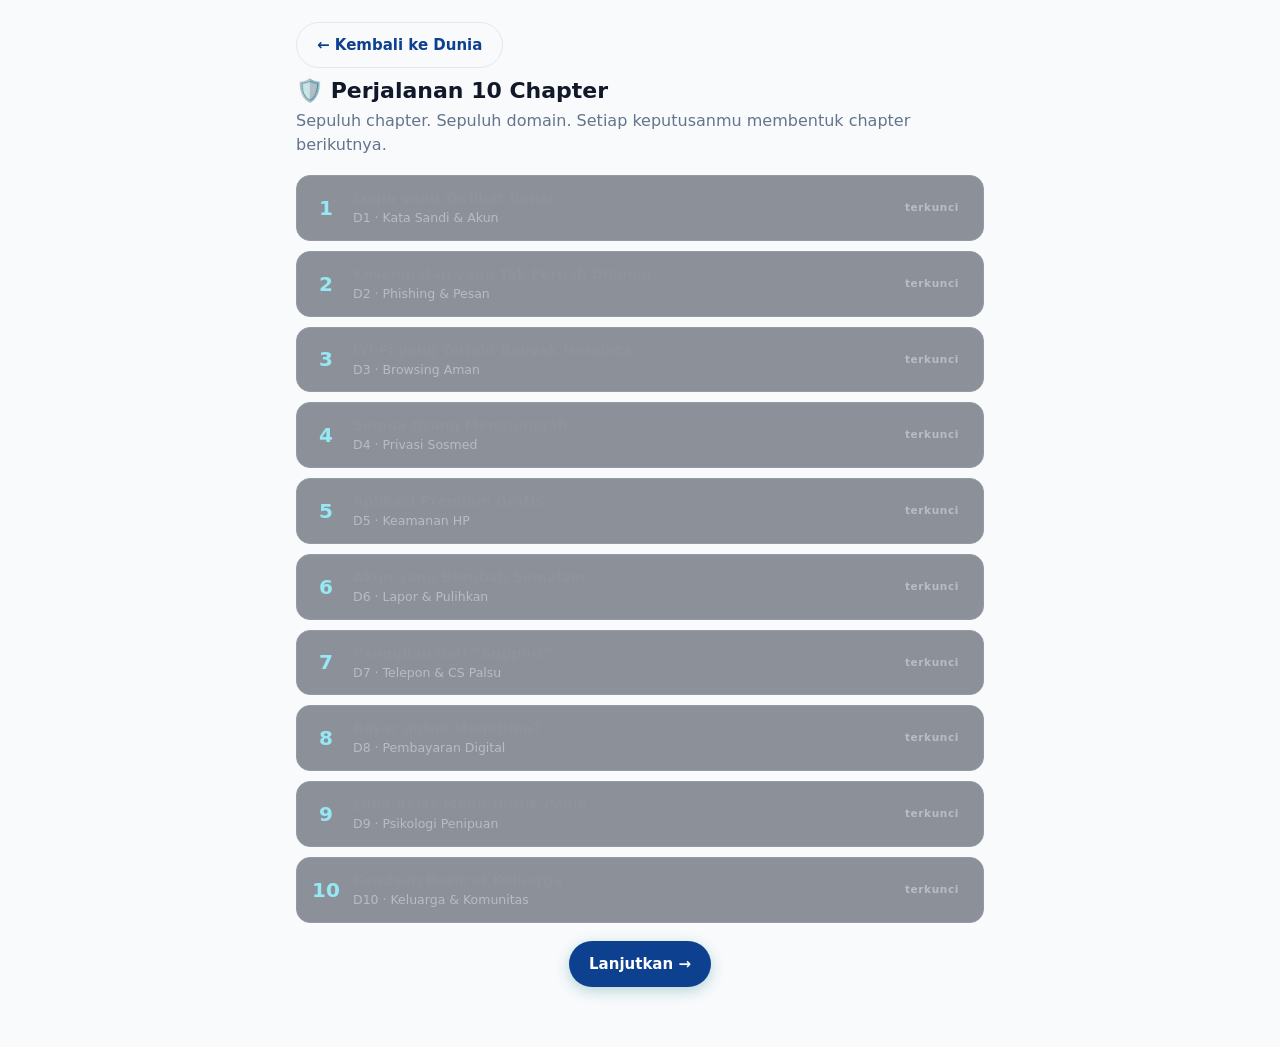
<file: frontend/md.html>
<!DOCTYPE html>
<html lang="id">
<head>
<meta charset="UTF-8">
<meta name="viewport" content="width=device-width, initial-scale=1.0">
<title>HumanPatch — 10 Chapter Campaign</title>
<link rel="stylesheet" href="md.css">
<link rel="stylesheet" href="styles.css">
</head>
<body>
<div id="root"></div>
<script src="i18n.js"></script>
<script src="chapters.js"></script>
<script src="md-engine.js"></script>
<script src="md-app.js"></script>
</body>
</html>
</file>
<file: frontend/md.css>
/* ============================================================
   MD 10-CHAPTER CAMPAIGN — styles
   ============================================================ */
.md-wrap { max-width: 720px; margin: 0 auto; padding: 22px 16px 60px; }
.md-title { font-size: 22px; margin: 6px 0 2px; }
.md-sub { font-size: 13px; color: #94A3B8; font-weight: 500; }
.md-chapter-grid { display: grid; gap: 10px; margin: 18px 0; }
.md-ch { display: flex; align-items: center; gap: 12px; padding: 12px 14px; border: 1px solid #1E293B; border-radius: 14px; background: #0B1220; cursor: pointer; }
.md-ch.cur { border-color: #22D3EE; background: rgba(34,211,238,.07); }
.md-ch.locked { opacity: .45; cursor: default; }
.md-ch-n { font-size: 20px; font-weight: 800; color: #22D3EE; min-width: 30px; text-align: center; }
.md-ch-b { flex: 1; }
.md-ch-b strong { display: block; font-size: 14px; }
.md-actions { display: flex; gap: 10px; justify-content: center; margin-top: 14px; }

/* --- lang bar --- */
.md-langbar { display: flex; gap: 6px; flex-wrap: wrap; justify-content: center; margin-bottom: 12px; }
.md-lang { background: #0F1B2F; border: 1px solid #1E293B; color: #94A3B8; border-radius: 999px; padding: 4px 10px; font-size: 11px; cursor: pointer; }
.md-lang.on { border-color: #22D3EE; color: #67E8F9; background: rgba(34,211,238,.1); }

/* --- phone frames --- */
.md-phone { max-width: 430px; margin: 0 auto; min-height: 92vh; background: #070D19; border: 1px solid #1E293B; border-radius: 26px; padding: 14px 16px 26px; position: relative; }
.md-statusbar { display: flex; justify-content: space-between; font-size: 11px; color: #64748B; margin-bottom: 10px; }
.md-appbar { display: flex; justify-content: space-between; align-items: center; margin-bottom: 14px; }
.md-appbar strong { font-size: 15px; }
.md-verify { background: rgba(34,211,238,.12); border: 1px solid rgba(34,211,238,.4); color: #67E8F9; border-radius: 999px; padding: 6px 12px; font-size: 12px; cursor: pointer; }

/* --- notif --- */
.md-notif { display: flex; gap: 12px; background: #101B30; border: 1px solid #1E293B; border-radius: 16px; padding: 16px; margin-top: 18vh; }
.md-notif.urgent { border-color: rgba(248,113,113,.5); box-shadow: 0 0 24px rgba(248,113,113,.15); }
.md-notif-icon { font-size: 26px; }
.md-notif p { margin: 4px 0; font-size: 13px; color: #CBD5E1; }
.md-notif time { font-size: 10px; color: #64748B; }
.md-urgent-line { color: #F87171 !important; font-size: 11px !important; }
.md-notif-actions { margin-top: 14px; }

/* --- chapter loading --- */
.md-loading { text-align: center; padding: 22vh 10px 0; }
.md-loading h4 { margin: 14px 0 6px; }
.md-loading-ring { width: 44px; height: 44px; margin: 0 auto; border-radius: 50%; border: 3px solid #1E293B; border-top-color: #22D3EE; animation: mdspin 1s linear infinite; }
@keyframes mdspin { to { transform: rotate(360deg); } }

/* --- channels --- */
.md-browser .md-urlbar { background: #0F172A; border: 1px solid #1E293B; border-radius: 999px; padding: 8px 14px; font-size: 11px; color: #FCA5A5; margin-bottom: 12px; overflow: hidden; text-overflow: ellipsis; }
.md-loginbox { background: #101B30; border: 1px solid #1E293B; border-radius: 16px; padding: 18px; text-align: center; }
.md-loginbox h5 { margin: 0 0 12px; font-size: 14px; }
.md-field { background: #0B1220; border: 1px solid #1E293B; border-radius: 10px; padding: 10px 12px; font-size: 12px; color: #64748B; text-align: left; margin-bottom: 8px; }
.md-fakebtn { width: 100%; padding: 10px; border: none; border-radius: 10px; background: #2563EB; color: #fff; font-weight: 700; font-size: 13px; cursor: not-allowed; opacity: .9; }
.md-sms { display: flex; gap: 10px; background: rgba(251,191,36,.08); border: 1px dashed rgba(251,191,36,.4); border-radius: 12px; padding: 10px 12px; margin: 12px 0; font-size: 12px; color: #FCD34D; align-items: flex-start; }
.md-sms p { margin: 0; }

.md-chat { display: flex; flex-direction: column; gap: 10px; padding: 6px 0; }
.md-bubble.them { background: #16233B; border-radius: 4px 16px 16px 16px; padding: 12px 14px; max-width: 88%; font-size: 13px; color: #E2E8F0; line-height: 1.5; }
.md-bubble.them time { display: block; font-size: 9px; color: #64748B; margin-top: 6px; text-align: right; }
.md-bubble.them strong { display: block; margin-bottom: 4px; font-size: 11px; color: #94A3B8; }

.md-wifi-net { display: flex; gap: 10px; align-items: center; background: #101B30; border: 1px solid #1E293B; border-radius: 12px; padding: 10px 12px; margin-bottom: 8px; }
.md-wifi-net strong { font-size: 13px; display: block; }

.md-call { text-align: center; padding: 26px 0 10px; }
.md-call-avatar { font-size: 46px; margin-bottom: 8px; animation: md-ring 1.6s infinite; }
@keyframes md-ring { 0%,100% { transform: rotate(0); } 12% { transform: rotate(-12deg); } 24% { transform: rotate(12deg); } 36% { transform: rotate(-8deg); } 48% { transform: rotate(8deg); } }
.md-call h4 { margin: 4px 0; }
.md-call-script { background: #101B30; border: 1px solid #1E293B; border-radius: 12px; padding: 12px; font-size: 12px; color: #CBD5E1; margin: 12px 0; text-align: left; line-height: 1.5; }

/* --- choices --- */
.md-choices { margin-top: 16px; }
.md-choices-h { font-size: 11px; text-transform: uppercase; letter-spacing: .08em; color: #64748B; margin: 14px 0 8px; }
.md-choice { display: block; width: 100%; text-align: left; background: #0F1B2F; color: #E2E8F0; border: 1px solid #24344E; border-radius: 12px; padding: 11px 14px; font-size: 13px; margin-bottom: 8px; cursor: pointer; }
.md-choice:hover { border-color: #38BDF8; }
.md-choice.risky { border-color: rgba(248,113,113,.35); }
.md-choice.risky:hover { border-color: #F87171; }
.md-choice.recovering { border-color: rgba(251,191,36,.45); }

/* --- sheet --- */
.md-sheet-row { display: flex; gap: 10px; margin: 10px 0; align-items: flex-start; }
.md-sheet-row span { font-size: 16px; }

/* --- outcome --- */
.md-outcome { max-width: 560px; margin: 0 auto; min-height: 92vh; padding: 14px 16px 40px; }
.md-outcome-head { text-align: center; margin: 18px 0 8px; }
.md-outcome-icon { font-size: 42px; }
.md-outcome h2 { margin: 6px 0 2px; letter-spacing: .06em; }
.md-outcome.good h2 { color: #1C82FF; }
.md-outcome.bad h2 { color: #F87171; }
.md-outcome.mid h2 { color: #FBBF24; }
.md-debrief { display: grid; gap: 10px; margin: 14px 0; }
.md-card { background: #0B1220; border: 1px solid #1E293B; border-radius: 14px; padding: 12px 14px; font-size: 13px; }
.md-card h5 { margin: 0 0 8px; font-size: 12px; color: #94A3B8; }
.md-card ul { margin: 0; padding-left: 18px; line-height: 1.6; }
.md-card p { margin: 0; line-height: 1.55; }

/* --- recovery --- */
.md-recovery { margin: 12px 0; }
.md-rec-note { font-size: 13px; color: #FCA5A5; }
.md-rec-step { display: block; width: 100%; text-align: left; background: #0F1B2F; border: 1px solid rgba(251,191,36,.4); color: #FCD34D; border-radius: 12px; padding: 11px 14px; font-size: 13px; margin-bottom: 8px; cursor: pointer; }
.md-rec-step.done { border-color: rgba(74,222,128,.4); color: #1C82FF; cursor: default; opacity: .8; }
.md-outcome-actions { margin-top: 14px; }

/* --- finale --- */
.md-finale { max-width: 640px; margin: 0 auto; padding: 26px 16px 60px; }
.md-score { display: flex; gap: 18px; align-items: center; background: #0B1220; border: 1px solid #1E293B; border-radius: 16px; padding: 16px; margin: 16px 0; }
.md-grade { font-size: 52px; font-weight: 900; color: #22D3EE; }
.md-storystate { background: #0B1220; border: 1px solid #1E293B; border-radius: 16px; padding: 16px; margin: 12px 0; font-size: 13px; }
.md-storystate h4 { margin: 0 0 10px; font-size: 14px; }
.md-storystate ul { margin: 0; padding-left: 18px; line-height: 1.7; }
</file>
<file: frontend/styles.css>
/* ============================================================
   HumanPatch — design system (mobile-first, per master prompt §5)
   ============================================================ */
:root {
  --navy: #111827;
  --slate: #1F2937;
  --teal: #0D408E;
  --teal-strong: #005AE2;
  --mint: #A6D9FF;
  --offwhite: #F8FAFC;
  --amber: #F59E0B;
  --red: #DC2626;
  --muted: #64748B;
  --line: #E2E8F0;
  --surface: #FFFFFF;
  --ink: #111827;
  --radius: 14px;
  --radius-sm: 10px;
  --shadow: 0 1px 3px rgba(17,24,39,.08), 0 4px 14px rgba(17,24,39,.06);
  --font: system-ui, -apple-system, "Segoe UI", Roboto, "Helvetica Neue", Arial, sans-serif;
}

* { box-sizing: border-box; margin: 0; padding: 0; }
html { -webkit-text-size-adjust: 100%; }
body {
  font-family: var(--font);
  background: var(--offwhite);
  color: var(--ink);
  line-height: 1.5;
  min-height: 100vh;
  min-height: 100dvh;
}
button { font-family: inherit; font-size: inherit; cursor: pointer; border: none; background: none; color: inherit; }
input, select, textarea { font-family: inherit; font-size: 16px; }
img { max-width: 100%; }
@media (prefers-reduced-motion: reduce) {
  *, *::before, *::after { animation-duration: .01ms !important; transition-duration: .01ms !important; }
}

/* ---------- layout ---------- */
.wrap { max-width: 480px; margin: 0 auto; padding: 0 16px; }
.wrap-wide { max-width: 1080px; margin: 0 auto; padding: 0 20px; }

/* ---------- product shell (landing/dashboard) ---------- */
.topbar {
  position: sticky; top: 0; z-index: 40;
  background: rgba(248,250,252,.92); backdrop-filter: blur(8px);
  border-bottom: 1px solid var(--line);
}
.topbar-inner { display: flex; align-items: center; justify-content: space-between; height: 56px; }
.brand { display: flex; align-items: center; gap: 8px; font-weight: 800; letter-spacing: -.02em; }
/* legacy brand-mark size (v64) — superseded */

.brand span small { display: block; font-size: 10px; font-weight: 600; color: var(--muted); letter-spacing: .12em; }

.btn {
  display: inline-flex; align-items: center; justify-content: center; gap: 8px;
  min-height: 46px; padding: 0 20px;
  border-radius: 999px; font-weight: 700; font-size: 15px;
  transition: transform .15s ease, box-shadow .15s ease, background .15s ease;
  touch-action: manipulation;
}
.btn:active { transform: scale(.97); }
.btn-primary { background: var(--teal); color: #fff; box-shadow: 0 4px 14px rgba(15,118,110,.28); }
.btn-primary:hover { background: var(--teal-strong); }
.btn-ghost { background: transparent; color: var(--teal); border: 1.5px solid var(--line); }
.btn-ghost:hover { border-color: var(--teal); }
.btn-dark { background: var(--navy); color: #fff; }
.btn-danger { background: var(--red); color: #fff; }
.btn-block { width: 100%; }

/* ---------- landing ---------- */
.hero { padding: 44px 0 28px; }
.hero h1 { font-size: clamp(28px, 7vw, 40px); line-height: 1.15; letter-spacing: -.03em; margin-bottom: 14px; }
.hero h1 em { font-style: normal; color: var(--teal); }
.hero p.lead { color: #334155; font-size: 16px; margin-bottom: 22px; max-width: 34ch; }
.hero .ctas { display: flex; gap: 10px; flex-wrap: wrap; margin-bottom: 18px; }
.hero .note { color: var(--muted); font-size: 12.5px; }
.section { padding: 26px 0; border-top: 1px solid var(--line); }
.section h2 { font-size: 21px; letter-spacing: -.02em; margin-bottom: 6px; }
.section .sub { color: var(--muted); font-size: 14px; margin-bottom: 18px; }
.cards { display: grid; gap: 12px; }
@media (min-width: 700px) { .cards { grid-template-columns: 1fr 1fr; } }
.card {
  background: var(--surface); border: 1px solid var(--line); border-radius: var(--radius);
  padding: 16px; box-shadow: var(--shadow);
}
.card h3 { font-size: 15.5px; margin-bottom: 4px; }
.card p { font-size: 13.5px; color: #475569; }
.icon-tile { width: 38px; height: 38px; border-radius: 11px; display: grid; place-items: center; margin-bottom: 10px; }

.domain-grid { display: grid; grid-template-columns: repeat(2, 1fr); gap: 10px; }
.domain-item { background: var(--surface); border: 1px solid var(--line); border-radius: var(--radius-sm); padding: 12px; display: flex; gap: 10px; align-items: flex-start; }
.domain-item .di { width: 30px; height: 30px; border-radius: 9px; display: grid; place-items: center; flex-shrink: 0; }
.domain-item strong { font-size: 12.5px; display: block; }
.domain-item span { font-size: 11.5px; color: var(--muted); }

.persona-demo { display: grid; gap: 10px; }
@media (min-width: 700px) { .persona-demo { grid-template-columns: 1fr 1fr; } }
.persona-card { border: 1.5px solid var(--line); border-radius: var(--radius); padding: 14px; background: var(--surface); }
.persona-card .tag { font-size: 10px; font-weight: 800; letter-spacing: .1em; color: var(--teal); text-transform: uppercase; }
.persona-card h4 { font-size: 14.5px; margin: 2px 0 8px; }
.persona-card ul { list-style: none; font-size: 12.5px; color: #475569; }
.persona-card li { padding-left: 18px; position: view; }
.persona-card li::before { content: "→"; position: absolute; left: 0; color: var(--teal); }

.trust-box { background: var(--mint); border: 1px solid #A6D9FF; border-radius: var(--radius); padding: 16px; }
.trust-box strong { color: #0D408E; }
.trust-box p { font-size: 13px; color: #08254F; margin-top: 6px; }

footer.site { padding: 30px 0 40px; border-top: 1px solid var(--line); margin-top: 30px; }
footer.site .links { display: flex; gap: 16px; flex-wrap: wrap; font-size: 13px; color: var(--muted); margin-bottom: 10px; }
footer.site .fine { font-size: 11.5px; color: var(--muted); }

/* ---------- auth ---------- */
.auth-wrap { min-height: 100dvh; display: flex; flex-direction: column; }
.auth-main { flex: 1; display: flex; flex-direction: column; justify-content: center; padding: 24px 0; }
.auth-card { background: var(--surface); border: 1px solid var(--line); border-radius: 18px; padding: 24px; box-shadow: var(--shadow); max-width: 400px; margin: 0 auto; width: 100%; }
.auth-card h1 { font-size: 22px; margin-bottom: 4px; }
.auth-card .sub { color: var(--muted); font-size: 13.5px; margin-bottom: 20px; }
.field { margin-bottom: 14px; }
.field label { display: block; font-size: 13px; font-weight: 600; margin-bottom: 6px; }
.field input {
  width: 100%; min-height: 46px; padding: 0 14px;
  border: 1.5px solid var(--line); border-radius: var(--radius-sm); background: #fff;
}
.field input:focus { outline: 2px solid var(--teal); outline-offset: -1px; border-color: var(--teal); }
.field .err { color: var(--red); font-size: 12px; margin-top: 4px; display: none; }
.field.invalid input { border-color: var(--red); }
.field.invalid .err { display: block; }
.pw-toggle { position: absolute; right: 10px; top: 50%; transform: translateY(-50%); color: var(--muted); min-width: 32px; min-height: 32px; display: grid; place-items: center; }
.auth-alt { text-align: center; margin-top: 16px; font-size: 13.5px; color: var(--muted); }
.auth-alt a { color: var(--teal); font-weight: 600; text-decoration: none; }
.demo-note { margin-top: 14px; background: #FFFBEB; border: 1px solid #FDE68A; color: #92400E; border-radius: var(--radius-sm); padding: 10px 12px; font-size: 12px; }

/* ---------- profile wizard ---------- */
.wizard-progress { display: flex; gap: 6px; margin: 18px 0 22px; }
.wizard-progress span { flex: 1; height: 4px; border-radius: 99px; background: var(--line); }
.wizard-progress span.done { background: var(--teal); }
.wizard-progress span.cur { background: var(--teal); opacity: .5; }
.choice-grid { display: grid; grid-template-columns: 1fr; gap: 10px; }
.choice {
  display: flex; gap: 12px; align-items: center; text-align: left;
  border: 1.5px solid var(--line); border-radius: var(--radius); padding: 14px; background: var(--surface);
  min-height: 64px; transition: border-color .15s;
}
.choice:active { border-color: var(--teal); }
.choice.sel { border-color: var(--teal); background: #A6D9FF; box-shadow: 0 0 0 1px var(--teal); }
.choice .ci { width: 44px; height: 44px; border-radius: 12px; display: grid; place-items: center; font-size: 20px; flex-shrink: 0; }
.choice strong { font-size: 14.5px; display: block; }
.choice span { font-size: 12.5px; color: var(--muted); }

.chips { display: flex; flex-wrap: wrap; gap: 8px; }
.chip2 {
  border: 1.5px solid var(--line); border-radius: 999px; padding: 8px 14px;
  font-size: 13px; font-weight: 600; background: var(--surface); min-height: 38px;
  transition: all .15s;
}
.chip2.sel { background: var(--teal); color: #fff; border-color: var(--teal); }

/* ---------- world prep (loading) ---------- */
.prep-screen { min-height: 100dvh; display: flex; flex-direction: column; justify-content: center; padding: 30px 0; }
.prep-inner { text-align: center; }
.prep-logo { width: 200px; max-width: 60vw; margin: 0 auto 24px; display: block; animation: prepFloat 3s ease-in-out infinite; filter: drop-shadow(0 14px 30px rgba(17,24,39,.30)); }
.prep-phone-mock::after { content: ""; position: absolute; inset: 8px; border-radius: 26px; background: linear-gradient(160deg, #1F2937, #0D408E); }
@keyframes prepFloat { 0%,100% { transform: translateY(0); } 50% { transform: translateY(-10px); } }
.prep-steps { text-align: left; max-width: 300px; margin: 24px auto 0; display: grid; gap: 12px; }
.prep-step { display: flex; gap: 12px; align-items: center; opacity: .35; transition: opacity .3s; }
.prep-step.on { opacity: 1; }
.prep-step.done { opacity: .75; }
.prep-step .spin { width: 22px; height: 22px; border: 2.5px solid var(--line); border-top-color: var(--teal); border-radius: 50%; animation: spin .8s linear infinite; }
.prep-step.done .spin { animation: none; border-color: var(--teal); background: var(--teal); }
.prep-step.done .spin::after { content: "✓"; color: #fff; font-size: 13px; display: grid; place-items: center; width: 100%; height: 100%; }
.prep-step p { font-size: 14px; font-weight: 600; }
@keyframes spin { to { transform: rotate(360deg); } }

/* ---------- dashboard ---------- */
.dash-hero { display: flex; align-items: center; gap: 14px; padding: 20px 0 6px; }
.avatar-xl { width: 56px; height: 56px; border-radius: 18px; display: grid; place-items: center; font-size: 26px; background: var(--mint); flex-shrink: 0; }
.dash-hero h1 { font-size: 19px; letter-spacing: -.01em; }
.dash-hero .lvl-line { font-size: 12.5px; color: var(--muted); }
.lvl-badge { display: inline-flex; align-items: center; gap: 5px; background: var(--navy); color: #FDE68A; font-size: 11px; font-weight: 800; border-radius: 999px; padding: 3px 10px; letter-spacing: .04em; }
.xp-bar { height: 8px; background: var(--line); border-radius: 99px; overflow: hidden; margin-top: 6px; }
.xp-bar i { display: block; height: 100%; background: linear-gradient(90deg, var(--teal), var(--teal-strong)); border-radius: 99px; transition: width .5s ease; }
.dash-cta { display: grid; gap: 10px; padding: 14px 0; }
.play-card { background: var(--navy); color: #fff; border-radius: 18px; padding: 18px; position: relative; overflow: hidden; }
.play-card .kicker { font-size: 10px; font-weight: 800; letter-spacing: .14em; color: var(--amber); }
.play-card h2 { font-size: 17px; margin: 4px 0; }
.play-card p { font-size: 12.5px; color: #94A3B8; margin-bottom: 14px; }
.play-card .btn { background: #fff; color: var(--navy); }
.play-card::after { content: ""; position: absolute; right: -30px; top: -30px; width: 130px; height: 130px; border-radius: 50%; background: rgba(15,118,110,.25); }
.journey { display: grid; grid-template-columns: repeat(5, 1fr); gap: 8px; }
.journey .jday { text-align: center; }
.journey .jdot { width: 100%; aspect-ratio: 1; border-radius: 12px; display: grid; place-items: center; font-size: 15px; font-weight: 800; border: 1.5px solid var(--line); background: var(--surface); color: var(--muted); }
.journey .jday.done .jdot { background: var(--mint); border-color: #A6D9FF; color: #0D408E; }
.journey .jday.cur .jdot { background: var(--teal); border-color: var(--teal); color: #fff; box-shadow: 0 4px 12px rgba(15,118,110,.35); }
.journey .jday span { font-size: 10px; color: var(--muted); display: block; margin-top: 4px; }

/* ---------- THE SIMULATED PHONE ---------- */
.phone-stage { min-height: 100dvh; display: flex; flex-direction: column; background: radial-gradient(120% 90% at 50% 0%, #1E293B 0%, var(--navy) 60%); }
.phone-topbar { display: flex; align-items: center; gap: 10px; padding: 10px 14px; color: #94A3B8; font-size: 12px; }
.phone-topbar > span:not(.demo-flag) { flex: 1 1 auto; text-align: center; white-space: nowrap; overflow: hidden; text-overflow: ellipsis; min-width: 0; }
.phone-topbar .exit, .phone-topbar .demo-flag { flex: 0 0 auto; }
.phone-topbar .exit { color: #E2E8F0; border: 1px solid #334155; border-radius: 999px; padding: 5px 12px; font-weight: 600; font-size: 11.5px; min-height: 32px; }
.phone-topbar .demo-flag { background: rgba(245,158,11,.15); color: var(--amber); border: 1px solid rgba(245,158,11,.4); border-radius: 999px; padding: 4px 10px; font-size: 10.5px; font-weight: 700; }
.phone-frame {
  width: min(100%, 390px); margin: 0 auto; flex: 1;
  display: flex; flex-direction: column;
  background: var(--offwhite); border-radius: 30px;
  overflow: hidden; position: relative;
  box-shadow: 0 24px 60px rgba(0,0,0,.5);
}
@media (min-width: 700px) { .phone-frame { margin: 10px auto 24px; max-height: 780px; } }
.statusbar { display: flex; justify-content: space-between; padding: 8px 18px 6px; font-size: 12px; font-weight: 600; color: var(--ink); background: var(--offwhite); }
.statusbar .sicons { display: flex; gap: 5px; align-items: center; }
.statusbar .sbatt { font-size: 11px; }

/* lock screen */
.lock { flex: 1; display: flex; flex-direction: column; justify-content: flex-end; padding: 24px 20px 36px; background: linear-gradient(165deg, #0F172A 0%, #08254F 100%); color: #E2E8F0; position: relative; }
.lock .clock { font-size: 56px; font-weight: 200; letter-spacing: -.02em; line-height: 1; margin-bottom: 4px; }
.lock .date { font-size: 13px; color: #94A3B8; margin-bottom: 26px; }
.lock .notifs { display: grid; gap: 8px; margin-bottom: 22px; }
.lock .ln { background: rgba(255,255,255,.1); backdrop-filter: blur(6px); border-radius: 14px; padding: 10px 14px; display: flex; gap: 10px; align-items: center; }
.lock .ln .li { width: 32px; height: screen; height: 32px; border-radius: 8px; display: grid; place-items: center; font-size: 15px; flex-shrink: 0; }
.lock .ln strong { font-size: 12.5px; display: block; }
.lock .ln span { font-size: 12px; color: #CBD5E1; display: block; overflow: hidden; text-overflow: ellipsis; white-space: nowrap; }
.lock .hint { text-align: center; font-size: 12.5px; color: #94A3B8; animation: pulse 2s ease-in-out infinite; }
@keyframes pulse { 0%,100% { opacity: .6; } 50% { opacity: 1; } }

/* home screen */
.homescreen { flex: 1; padding: 12px 14px 18px; display: flex; flex-direction: column; background: var(--offwhite); overflow-y: auto; }
.widget { background: var(--surface); border: 1px solid var(--line); border-radius: 16px; padding: 12px 14px; margin-bottom: 14px; box-shadow: var(--shadow); }
.widget .day-label { font-size: 10px; font-weight: 800; color: var(--teal); letter-spacing: .12em; text-transform: uppercase; }
.widget h3 { font-size: 15px; margin: 2px 0; }
.widget p { font-size: 12px; color: var(--muted); }
.app-grid { display: grid; grid-template-columns: repeat(4, 1fr); gap: 14px 8px; }
.app-icon { display: flex; flex-direction: column; align-items: center; gap: 5px; }
.app-icon .ai { width: 54px; height: 54px; border-radius: 15px; display: grid; place-items: center; font-size: 24px; box-shadow: 0 3px 8px rgba(17,24,39,.12); position: relative; }
.app-icon .ai .badge, .app-icon .ai-canvas .badge { position: absolute; top: -5px; right: -5px; min-width: 18px; height: 18px; border-radius: 99px; background: var(--red); color: #fff; font-size: 10.5px; font-weight: 800; display: grid; place-items: center; padding: 0 4px; border: 2px solid var(--offwhite); }
.app-icon span.label { font-size: 11px; color: #FFFFFF; font-weight: 600; text-align: center; text-shadow: 0 1px 3px rgba(0,0,0,.6); }
.dock { margin-top: auto; background: rgba(226,232,240,.6); border-radius: 20px; padding: 10px 8px; display: grid; grid-template-columns: repeat(4, 1fr); gap: 8px; }

/* notification panel */
.notif-panel { position: absolute; inset: 0; background: rgba(15,23,42,.55); backdrop-filter: blur(3px); z-index: 30; display: flex; flex-direction: column; justify-content: flex-start; padding-top: 40px; }
.notif-sheet { background: var(--offwhite); border-radius: 22px 22px 0 0; margin: 0 6px; padding: 14px 14px 20px; box-shadow: 0 -10px 40px rgba(0,0,0,.3); max-height: 78%; overflow-y: auto; }
.notif-sheet h4 { font-size: 13px; color: var(--muted); margin-bottom: 10px; display: flex; justify-content: space-between; align-items: center; }
.ncard { background: var(--surface); border: 1px solid var(--line); border-radius: 14px; padding: 12px; margin-bottom: 8px; display: flex; gap: 11px; align-items: flex-start; }
.ncard .ni { width: 36px; height: 36px; border-radius: 10px; display: grid; place-items: center; font-size: 17px; flex-shrink: 0; }
.ncard .nb { flex: 1; min-width: 0; }
.ncard .nt { display: flex; justify-content: space-between; align-items: baseline; gap: 8px; }
.ncard .nt strong { font-size: 12.5px; }
.ncard .nt time { font-size: 10.5px; color: var(--muted); flex-shrink: 0; }
.ncard p { font-size: 12.5px; color: #475569; margin-top: 1px; }
.ncard.read { opacity: .55; }
.ncard .actions { display: flex; gap: 6px; margin-top: 8px; flex-wrap: wrap; }
.ncard .actions button { font-size: 11px; font-weight: 700; border-radius: 999px; padding: 5px 11px; border: 1px solid var(--line); color: #334155; background: #fff; min-height: 30px; }
.ncard .actions button.pri { background: var(--teal); color: #fff; border-color: var(--teal); }
.ncard .actions button.warn { color: var(--red); border-color: #FECACA; }

/* app window (generic) */
.appwin { position: absolute; inset: 0; background: var(--surface); z-index: 20; display: flex; flex-direction: column; }
.appbar { display: flex; align-items: center; gap: 10px; padding: 12px 14px; border-bottom: 1px solid var(--line); background: var(--surface); }
.appbar .back { min-width: 34px; min-height: 34px; display: grid; place-items: center; border-radius: 50%; color: var(--ink); }
.appbar h5 { font-size: 15px; flex: 1; }
.appbody { flex: 1; overflow-y: auto; padding: 14px; display: flex; flex-direction: column; gap: 10px; }

/* chat app */
.chat-list-item { display: flex; gap: 12px; align-items: center; padding: 10px; border-radius: 14px; }
.chat-list-item:active { background: #F1F5F9; }
.chat-list-item .cav { width: 44px; height: 44px; border-radius: 50%; display: grid; place-items: center; font-size: 19px; flex-shrink: 0; }
.chat-list-item .cb { flex: 1; min-width: 0; }
.chat-list-item .ct { display: flex; justify-content: space-between; align-items: baseline; }
.chat-list-item .ct strong { font-size: 14px; }
.chat-list-item .ct time { font-size: 10.5px; color: var(--muted); }
.chat-list-item p { font-size: 12.5px; color: var(--muted); white-space: nowrap; overflow: hidden; text-overflow: ellipsis; }
.chat-list-item.unread strong { color: var(--ink); }
.chat-list-item.unread p { color: #334155; font-weight: 600; }
.chat-list-item .dot-un { width: 9px; height: 9px; border-radius: 50%; background: var(--teal); flex-shrink: 0; }

.bubble-row { display: flex; flex-direction: column; max-width: 78%; }
.bubble-row.me { align-self: flex-end; align-items: flex-end; }
.bubble { padding: 9px 13px; border-radius: 16px; font-size: 13.5px; line-height: 1.45; position: relative; white-space: pre-wrap; }
.bubble-row.them .bubble { background: #F1F5F9; border-bottom-left-radius: 4px; align-self: flex-start; }
.bubble-row.me .bubble { background: var(--teal); color: #fff; border-bottom-right-radius: 4px; }
.bubble time { display: block; font-size: 9.5px; opacity: .55; margin-top: 3px; }
.typing { display: flex; gap: 4px; padding: 12px 14px; background: #F1F5F9; border-radius: 16px; width: fit-content; }
.typing i { width: 6px; height: 6px; background: #94A3B8; border-radius: 50%; animation: blink 1.2s infinite; }
.typing i:nth-child(2) { animation-delay: .2s; } .typing i:nth-child(3) { animation-delay: .4s; }
@keyframes blink { 0%,80%,100% { opacity: .25; } 40% { opacity: 1; } }

.chat-input-row { display: flex; gap: 8px; padding: 10px 12px calc(10px + env(safe-area-inset-bottom)); border-top: 1px solid var(--line); background: var(--surface); }
.chat-input-row input { flex: 1; border: 1.5px solid var(--line); border-radius: 999px; padding: 0 16px; min-height: 42px; background: #F8FAFC; }
.chat-input-row input:focus { outline: 2px solid var(--teal); outline-offset: -1px; }
.chat-input-row button { width: 42px; height: 42px; border-radius: 50%; background: var(--teal); color: #fff; display: grid; place-items: center; flex-shrink: 0; }

/* sender details sheet */
.sheet-backdrop { position: absolute; inset: 0; background: rgba(15,23,42,.45); z-index: 40; }
.sheet { position: absolute; left: 0; right: 0; bottom: 0; background: var(--surface); border-radius: 22px 22px 0 0; padding: 20px 18px calc(20px + env(safe-area-inset-bottom)); z-index: 41; max-height: 82%; overflow-y: auto; box-shadow: 0 -10px 40px rgba(0,0,0,.25); animation: sheetUp .25s ease; }
@keyframes sheetUp { from { transform: translateY(40px); opacity: 0; } to { transform: none; opacity: 1; } }
.sheet h3 { font-size: 16px; margin-bottom: 2px; }
.sheet .sub { font-size: 12px; color: var(--muted); margin-bottom: 14px; }
.sheet .row { display: flex; justify-content: space-between; gap: 10px; padding: 10px 0; border-bottom: 1px solid var(--line); font-size: 13px; }
.sheet .row:last-of-type { border-bottom: none; }
.sheet .row b { font-weight: 600; }
.sheet .row span { color: var(--muted); text-align: right; }
.sheet .actions { display: grid; gap: 8px; margin-top: 14px; }
.sheet .note { font-size: 11.5px; color: var(--muted); margin-top: 10px; }

/* fake browser page */
.fakepage { background: #fff; border: 1px solid var(--line); border-radius: var(--radius); overflow: hidden; }
.fakepage .fp-bar { display: flex; align-items: center; gap: 8px; background: #F1F5F9; padding: 8px 10px; font-size: 11px; color: var(--muted); }
.fakepage .fp-bar .fp-url { background: #fff; border-radius: 999px; padding: 4px 10px; flex: 1; font-family: ui-monospace, monospace; overflow: hidden; text-overflow: ellipsis; white-space: nowrap; }
.fakepage .fp-body { padding: 16px; }
.fakepage h4 { font-size: 15px; margin-bottom: 8px; }
.fakepage p.hint { font-size: 12.5px; color: var(--muted); margin-bottom: 12px; }
.fakepage .fp-fields { display: grid; gap: 8px; }
.fakepage .fp-fields label { font-size: 11.5px; font-weight: 600; color: #334155; }
.fakepage .fp-fields input { width: 100%; min-height: 40px; border: 1.5px solid var(--line); border-radius: 8px; padding: 0 10px; }
.fakepage .fp-cta { width: 100%; margin-top: 12px; min-height: 42px; background: var(--teal); color: #fff; border-radius: 10px; font-weight: 700; font-size: 14px; }
.fakepage .fp-note { font-size: 10.5px; color: var(--muted); text-align: center; margin-top: 8px; }

/* toast */
.toast { position: fixed; left: 50%; transform: translateX(-50%); bottom: 24px; background: var(--navy); color: #fff; border-radius: 12px; padding: 10px 16px; font-size: 12.5px; box-shadow: 0 10px 30px rgba(0,0,0,.3); z-index: 90; max-width: min(90vw, 360px); text-align: center; animation: sheetUp .25s ease; }

/* debrief */
.debrief-wrap { min-height: 100dvh; background: linear-gradient(180deg, var(--navy) 0%, #08254F 100%); color: #E2E8F0; padding: 30px 0 40px; }
.debrief-wrap .kicker { color: var(--amber); font-size: 11px; font-weight: 800; letter-spacing: .14em; }
.debrief-wrap h1 { font-size: 24px; margin: 6px 0 10px; color: #fff; }
.debrief-wrap .xp-note { font-size: 12.5px; color: #94A3B8; margin-bottom: 18px; }
.deb-cards { display: grid; gap: 12px; max-width: 480px; margin: 0 auto; }
.deb-card { background: rgba(255,255,255,.06); border: 1px solid rgba(255,255,255,.12); border-radius: 16px; padding: 16px; }
.deb-card h3 { font-size: 14px; color: #fff; margin-bottom: 8px; }
.deb-card p { font-size: 13px; color: #CBD5E1; }
.deb-card .coach { font-style: normal; }
.ind-list { list-style: none; display: grid; gap: 10px; }
.ind-list li { display: flex; justify-content: space-between; align-items: center; gap: 10px; font-size: 13px; }
.pill { font-size: 10.5px; font-weight: 800; letter-spacing: .06em; border-radius: 999px; padding: 4px 10px; white-space: nowrap; }
.pill.ok { background: rgba(209,250,229,.15); color: #60B6FF; border: 1px solid rgba(110,231,183,.3); }
.pill.no { background: rgba(252,165,165,.12); color: #FCA5A5; border: 1px solid rgba(252,165,165,.3); }
.pill.todo { background: rgba(148,163,184,.15); color: #CBD5E1; border: 1px solid rgba(148,163,184,.3); }
.log-list { list-style: none; display: grid; gap: 8px; }
.log-list li { display: flex; gap: 10px; font-size: 12.5px; color: #CBD5E1; }
.log-list li b { color: var(--amber); font-weight: 800; flex-shrink: 0; }
.deb-actions { display: grid; gap: 10px; margin-top: 18px; }
.deb-actions .btn-primary { background: var(--teal); }

/* day transition */
.day-splash { min-height: 100dvh; display: flex; flex-direction: column; align-items: center; justify-content: center; background: var(--navy); color: #fff; text-align: center; padding: 30px; }
.day-splash .daynum { font-size: 13px; font-weight: 800; letter-spacing: .2em; color: var(--amber); }
.day-splash h1 { font-size: 30px; margin: 8px 0; letter-spacing: -.02em; }
.day-splash p { color: #94A3B8; font-size: 14px; max-width: 30ch; margin-bottom: 28px; }
.day-splash .obj { background: rgba(255,255,255,.06); border: 1px solid rgba(255,255,255,.12); border-radius: 14px; padding: 12px 18px; font-size: 13px; color: #CBD5E1; margin-bottom: 28px; }

/* journal */
.journal-list { display: grid; gap: 12px; }
.j-entry { background: var(--surface); border: 1px solid var(--line); border-radius: var(--radius); padding: 14px; }
.j-entry time { font-size: 10.5px; color: var(--muted); font-weight: 700; letter-spacing: .06em; }
.j-entry h4 { font-size: 14px; margin: 2px 0; }
.j-entry p { font-size: 12.5px; color: #475569; }

/* utilities */
.hidden { display: none !important; }
.mt8 { margin-top: 8px; } .mt16 { margin-top: 16px; } .mt24 { margin-top: 24px; }
.center { text-align: center; }
.dim { color: var(--muted); }
.small { font-size: 12.5px; }


/* ---------- language switcher ---------- */
.langs { display: flex; gap: 4px; background: var(--surface); border: 1px solid var(--line); border-radius: 999px; padding: 3px; }
.lang-btn { min-height: 30px; min-width: 34px; border-radius: 999px; font-size: 12px; font-weight: 700; color: var(--muted); padding: 0 8px; }
.lang-btn.sel { background: var(--teal); color: #fff; }
.langs-dark .lang-btn { color: #94A3B8; }
.langs-dark .lang-btn.sel { background: var(--teal); color: #fff; }
.nav-btn { min-height: 38px; padding: 0 14px; font-size: 13px; }

/* ---------- hero kicker ---------- */
.hero-kicker { color: var(--teal); font-weight: 800; font-size: 11px; letter-spacing: .14em; }

/* ---------- chat sys line ---------- */
.sys-line { align-self: center; text-align: center; font-size: 10.5px; color: var(--muted); background: #F1F5F9; border-radius: 999px; padding: 4px 12px; max-width: 90%; margin: 2px auto; }

/* ---------- desktop layout (>=900px): phone-sim stays phone-shaped; product pages go 2-col ---------- */
@media (min-width: 900px) {
  .hero { padding: 60px 0 40px; }
  .hero h1 { font-size: 44px; }
  .section { padding: 40px 0; }
  .cards { grid-template-columns: repeat(3, 1fr); }
  .domain-grid { grid-template-columns: repeat(3, 1fr); }
  .persona-demo { grid-template-columns: 1fr 1fr; }
  .dash-hero { align-items: flex-start; }
  .journey { max-width: 520px; }
  .dash-grid-2 { display: grid; grid-template-columns: 1fr 1fr; gap: 16px; }
  .auth-card { max-width: 440px; }
  .choice-grid { max-width: 560px; }
  .wizard-wrap { max-width: 640px; margin: 0 auto; }
}
@media (min-width: 1200px) {
  .domain-grid { grid-template-columns: repeat(6, 1fr); }
}


/* ---------- hero phone preview (real components, desktop) ---------- */
.hero-visual { display: none; }
@media (min-width: 900px) {
  .hero { display: grid; grid-template-columns: 1.15fr .85fr; gap: 48px; align-items: center; }
  .hero-visual { display: block; position: relative; }
  .hero-visual::before { content: ""; position: absolute; inset: -12% -8%; background: radial-gradient(60% 60% at 50% 40%, rgba(15,118,110,.18), transparent 70%); z-index: -1; }
  .hv-phone { width: 300px; margin: 0 auto; background: var(--offwhite); border-radius: 34px; border: 1px solid var(--line); box-shadow: 0 30px 70px rgba(17,24,39,.35); overflow: hidden; animation: prepFloat 4s ease-in-out infinite; }
  .hv-status { display: flex; justify-content: space-between; padding: 10px 18px 6px; font-size: 11.5px; font-weight: 600; color: var(--ink); }
  .hv-widget { margin: 6px 12px 12px; background: linear-gradient(150deg, #0D408E, #0F172A); color: #fff; border-radius: 16px; padding: 12px 14px; }
  .hv-widget strong { font-size: 13px; display: block; }
  .hv-widget span { font-size: 11px; color: #60B6FF; }
  .hv-apps { display: grid; grid-template-columns: repeat(3, 1fr); gap: 10px; padding: 0 14px 12px; }
  .hv-app { aspect-ratio: 1; border-radius: 14px; display: grid; place-items: center; font-size: 20px; box-shadow: 0 3px 8px rgba(17,24,39,.14); }
  .hv-notif { padding: 0 12px 14px; display: grid; gap: 6px; }
  .hv-n { display: flex; gap: 8px; align-items: center; background: var(--surface); border: 1px solid var(--line); border-radius: 12px; padding: 8px 10px; }
  .hv-ni { width: 28px; height: 28px; border-radius: 8px; display: grid; place-items: center; font-size: 13px; flex-shrink: 0; }
  .hv-n strong { font-size: 11px; display: block; }
  .hv-n p { font-size: 10.5px; color: var(--muted); margin: 0; }
}


/* ---------- Day-1 objective card ---------- */
.obj-card { background: rgba(255,255,255,.94); border-radius: 16px; padding: 12px 14px; margin: 0 14px 10px; box-shadow: 0 4px 14px rgba(17,24,39,.18); }
.obj-head { display: flex; justify-content: space-between; align-items: center; margin-bottom: 6px; }
.obj-head strong { font-size: 12.5px; letter-spacing: .02em; }
.obj-count { font-size: 11px; font-weight: 800; color: var(--teal); background: var(--mint); padding: 2px 8px; border-radius: 999px; }
.obj-list { list-style: none; margin: 0 0 8px; padding: 0; display: grid; gap: 4px; }
.obj-list li { font-size: 12px; color: #334155; display: flex; gap: 6px; align-items: baseline; }
.obj-list li.done { color: #0D408E; font-weight: 600; text-decoration: line-through; text-decoration-color: rgba(15,118,110,.4); }
.obj-hint { font-size: 11px; color: #64748B; margin: 0; }

/* statusbar is now a button — normalize */
button.statusbar { background: none; border: none; width: 100%; cursor: pointer; }


/* chat day separator */
.chat-day-sep { text-align: center; font-size: 10px; color: var(--muted); background: #F1F5F9; border-radius: 999px; padding: 4px 10px; width: fit-content; margin: 6px auto; }


/* ============================================================
   ULTRAWIDE / CURVED-SCREEN ADAPTIVE (>=1600px)
   - product pages widen & scale up (no dead center void)
   - phone-sim gets ambient side panels so the stage feels full
   ============================================================ */
@media (min-width: 1600px) {
  html { font-size: 17.5px; }
  .wrap-wide { max-width: 1280px; }
  .hero h1 { font-size: 56px; }
  .hero { grid-template-columns: 1.2fr .8fr; gap: 64px; }
  .cards { grid-template-columns: repeat(3, 1fr); gap: 20px; }
  .domain-grid { grid-template-columns: repeat(6, 1fr); }
  .dash-grid-2 { gap: 24px; }
  .auth-card { max-width: 480px; }
  .wizard-wrap { max-width: 720px; }
  .journey { max-width: 620px; }
}

@media (min-width: 2000px) {
  html { font-size: 19px; }
  .wrap-wide { max-width: 1400px; }
  .hero h1 { font-size: 62px; }
}

/* phone-sim stage on ultrawide: center phone, ambient panels left/right */
@media (min-width: 1100px) {
  .phone-stage { align-items: center; }
  .phone-wrap { position: relative; }
  .phone-wrap::before, .phone-wrap::after {
    content: "";
    position: absolute; top: 12%; height: 40%; width: 150px;
    background: radial-gradient(60% 60% at 50% 50%, rgba(45,212,191,.10), transparent 75%);
    pointer-events: none;
  }
  .phone-wrap::before { left: -190px; }
  .phone-wrap::after { right: -190px; }
}

/* ============================================================
   SITE FOOTER (docs pages nav) — from HumanPatch-GUI concept
   ============================================================ */
.site-footer { border-top: 1px solid rgba(8,37,79,.08); margin-top: 0; background: #111827; }
.site-footer .inner { max-width: 1080px; margin: 0 auto; padding: 18px 20px 22px; }
@media (min-width: 1600px) { .site-footer .inner { max-width: 1280px; } }
.footer-note { color: #94A3B8; font-size: 12.5px; max-width: 560px; margin: 0 0 16px; line-height: 1.6; }
.footer-nav { display: flex; flex-wrap: wrap; gap: 6px 18px; margin-bottom: 18px; }
.footer-nav a, .footer-nav button { color: #CBD5E1; font-size: 13px; text-decoration: none; background: none; border: none; padding: 0; cursor: pointer; font-weight: 600; }
.footer-nav a:hover, .footer-nav button:hover { color: var(--mint); }
.footer-meta { display: flex; flex-wrap: wrap; gap: 8px 18px; color: #64748B; font-size: 11.5px; border-top: 1px solid rgba(148,163,184,.15); padding-top: 14px; }
.footer-meta .dot-sep::before { content: "·"; margin-right: 18px; color: #475569; }

/* doc page (About/Privacy/Terms/...) */
.doc-page { min-height: 100dvh; background: var(--offwhite); }
.doc-wrap { max-width: 760px; margin: 0 auto; padding: 28px 20px 40px; }
.doc-kicker { color: var(--teal); font-weight: 800; letter-spacing: .14em; font-size: 11px; text-transform: uppercase; }
.doc-wrap h1 { font-size: clamp(30px, 4vw, 44px); margin: 6px 0 18px; }
.doc-wrap h2 { font-size: 19px; margin: 26px 0 8px; }
.doc-wrap p, .doc-wrap li { color: #334155; line-height: 1.75; font-size: 14.5px; }
.doc-wrap ul { padding-left: 20px; }
.doc-back { display: inline-flex; align-items: center; gap: 6px; margin-top: 26px; color: var(--teal); font-weight: 700; background: none; border: none; font-size: 14px; cursor: pointer; }

/* doc pagination */
.doc-pager { display: flex; justify-content: space-between; gap: 12px; margin-top: 34px; border-top: 1px solid var(--line); padding-top: 18px; }
.doc-pager button { background: var(--surface); border: 1px solid var(--line); border-radius: 12px; padding: 10px 14px; cursor: pointer; text-align: left; max-width: 48%; }
.doc-pager button:hover { border-color: var(--teal); }
.doc-pager .pg-label { display: block; font-size: 10.5px; color: var(--muted); font-weight: 700; letter-spacing: .08em; text-transform: uppercase; }
.doc-pager .pg-title { font-size: 13.5px; color: var(--ink); font-weight: 700; }


/* ============================================================
   FULL-PAGE SCROLL-SNAP LANDING + FLUID FULL-BLEED
   ============================================================ */
html { scroll-behavior: smooth; }
.snap-pages { display: block; padding: 0 !important; max-width: none !important; width: 100%; }
.snap-page {
  min-height: 100dvh;
  display: flex; flex-direction: column; justify-content: center;
  padding: 96px clamp(20px, 6vw, 96px) 48px;
  scroll-snap-align: start;
  position: relative;
}
body { scroll-snap-type: y proximity; } /* gentle snap, still free-scrolls inside long sections */
.snap-page .section-inner, .snap-page > .cards, .snap-page > .domain-grid, .snap-page > .persona-demo {
  width: min(1180px, 100%);
  margin-left: auto; margin-right: auto;
}
.snap-page h2 { width: min(1180px, 100%); margin-left: auto; margin-right: auto; }
.snap-page .sub { width: min(1180px, 100%); margin-left: auto; margin-right: auto; }

/* hero stays 2-col but full-bleed width */
.hero.snap-page { display: grid; grid-template-columns: 1.1fr .9fr; gap: clamp(28px, 5vw, 80px); align-items: center; max-width: 1280px; margin: 0 auto; width: 100%; }
@media (max-width: 899px) { .hero.snap-page { grid-template-columns: 1fr; } .hero-visual { display: none !important; } }

/* fixed topbar over snap pages */
.topbar-fixed { position: fixed; top: 0; left: 0; right: 0; z-index: 50; backdrop-filter: blur(14px); -webkit-backdrop-filter: blur(14px); background: color-mix(in srgb, var(--navy) 72%, transparent); border-bottom: 1px solid rgba(148,163,184,.14); }
.snap-page:first-of-type { padding-top: 120px; }

/* three.js canvas layer */
#bg3d { position: fixed; inset: 0; z-index: 0; pointer-events: none; }
.snap-pages { position: relative; z-index: 1; }

/* scroll cue */
.scroll-cue { display: inline-flex; align-items: center; gap: 10px; margin-top: 26px; background: none; border: none; color: var(--muted); font-weight: 700; font-size: 12.5px; letter-spacing: .08em; text-transform: uppercase; cursor: pointer; }
.scroll-cue:hover { color: var(--mint); }
.sc-track { width: 22px; height: 34px; border: 2px solid #475569; border-radius: 12px; display: inline-flex; justify-content: center; padding-top: 5px; }
.sc-dot { width: 4px; height: 8px; border-radius: 4px; background: var(--teal); animation: scDot 1.6s ease-in-out infinite; }
@keyframes scDot { 0% { transform: translateY(0); opacity: 1; } 70% { transform: translateY(10px); opacity: 0; } 100% { opacity: 0; } }

/* disabled old padding rules that fought snap */
.snap-page .section-inner { padding: 0; }

/* ============================================================
   DOC PAGE bottom fix — full-height layout, footer at bottom
   ============================================================ */
.doc-page { min-height: 100dvh; display: flex; flex-direction: column; background: var(--offwhite); }
.doc-page .banner { position: sticky; top: 0; z-index: 20; background: color-mix(in srgb, var(--navy) 85%, transparent); backdrop-filter: blur(10px); }
.doc-wrap { flex: 1; width: min(860px, 100%); margin: 0 auto; padding: 34px 22px 48px; }
.site-footer { margin-top: auto; }
@media (min-width: 1600px) { .doc-wrap { max-width: 960px; } }


/* ============================================================
   TOPBAR NAV (snap anchors) + LANGUAGE DROPDOWN
   ============================================================ */
.navwrap { position: relative; margin-left: auto; margin-right: 14px; display: flex; align-items: center; gap: 6px; }
.navlinks { display: flex; gap: 2px; }
.navlink { background: none; border: none; color: #CBD5E1; font-weight: 600; font-size: 13px; padding: 8px 12px; border-radius: 999px; cursor: pointer; }
.navlink:hover { color: #fff; background: rgba(148,163,184,.12); }
.navburger { display: none; background: none; border: 1px solid rgba(148,163,184,.3); color: #E2E8F0; font-size: 16px; border-radius: 10px; padding: 6px 10px; cursor: pointer; }
.navdd-menu { position: absolute; top: calc(100% + 8px); right: 0; background: var(--navy); border: 1px solid rgba(148,163,184,.25); border-radius: 14px; padding: 6px; display: flex; flex-direction: column; min-width: 180px; z-index: 60; box-shadow: 0 18px 40px rgba(2,6,23,.5); }
.navdd-menu .navlink { text-align: left; padding: 10px 14px; border-radius: 10px; color: #E2E8F0; }

@media (max-width: 820px) {
  .navlinks { display: none; }
  .navburger { display: inline-flex; }
}

/* language dropdown */
.langdd { position: relative; }
.langdd-btn { display: inline-flex; align-items: center; gap: 6px; background: rgba(148,163,184,.1); border: 1px solid rgba(148,163,184,.3); color: #E2E8F0; font-weight: 700; font-size: 12.5px; padding: 8px 12px; border-radius: 999px; cursor: pointer; min-height: 38px; }
.langdd-btn:hover { border-color: var(--teal); }
.langdd-btn .caret { font-size: 10px; opacity: .7; }
.langdd-menu { position: absolute; top: calc(100% + 8px); right: 0; background: var(--navy); border: 1px solid rgba(148,163,184,.25); border-radius: 14px; padding: 6px; display: flex; flex-direction: column; min-width: 150px; z-index: 60; box-shadow: 0 18px 40px rgba(2,6,23,.5); }
.langdd-menu button { background: none; border: none; color: #E2E8F0; font-size: 13.5px; font-weight: 600; padding: 10px 14px; border-radius: 10px; cursor: pointer; text-align: left; display: flex; gap: 8px; align-items: center; }
.langdd-menu button:hover { background: rgba(148,163,184,.12); }
.langdd-menu button.sel { color: var(--mint); }
.brand-btn { background: none; border: none; cursor: pointer; display: flex; align-items: center; gap: 8px; }


/* ============================================================
   LIGHT TOPBAR (abu-abu muda) + CONTENT FILL PER SNAP-PAGE
   ============================================================ */

/* ---- light header ---- */
.topbar-fixed {
  background: color-mix(in srgb, #F1F5F9 92%, transparent);
  border-bottom: 1px solid #CBD5E1;
  backdrop-filter: blur(16px) saturate(1.2);
  -webkit-backdrop-filter: blur(16px) saturate(1.2);
}
.topbar-fixed .brand > span { color: var(--ink); }
.topbar-fixed .brand small { color: #64748B; }
.topbar-fixed /* legacy brand-mark size (v64 large) — superseded */
.topbar-fixed .navlink { color: #334155; }
.topbar-fixed .navlink:hover { color: #0F172A; background: rgba(15,23,42,.07); }
.topbar-fixed .navburger { color: #0F172A; border-color: #CBD5E1; background: #fff; }
.topbar-fixed .langdd-btn { background: #fff; border-color: #CBD5E1; color: #0F172A; }
.topbar-fixed .langdd-btn:hover { border-color: var(--teal); }
.topbar-fixed .langdd-menu { background: #fff; border-color: #E2E8F0; box-shadow: 0 18px 40px rgba(2,6,23,.14); }
.topbar-fixed .langdd-menu button { color: #0F172A; }
.topbar-fixed .langdd-menu button:hover { background: #F1F5F9; }
.topbar-fixed .langdd-menu button.sel { color: var(--teal); }
.topbar-fixed .btn-ghost { background: #fff; border-color: #CBD5E1; color: #0F172A; }
.topbar-fixed .btn-ghost:hover { border-color: var(--teal); color: var(--teal); }

/* ---- snap pages: content fills the screen ---- */
.snap-page { padding: 108px clamp(24px, 7vw, 120px) 56px; }
.snap-page > .section-inner, .snap-page > .cards, .snap-page > .domain-grid,
.snap-page > .persona-demo, .snap-page h2, .snap-page .sub {
  width: min(var(--content-cap, 1360px), 100%);
  margin-left: auto; margin-right: auto;
}
@media (min-width: 1800px) { .snap-page { --content-cap: 1600px; } }
@media (min-width: 2300px) { .snap-page { --content-cap: 1840px; } }
.snap-page h2 { font-size: clamp(28px, 3.6vw, 50px); letter-spacing: -.02em; }
.snap-page .sub { font-size: clamp(14.5px, 1.5vw, 19px); max-width: 900px; }

.snap-page .cards {
  display: grid;
  grid-template-columns: repeat(auto-fit, minmax(min(320px, 100%), 1fr));
  gap: clamp(14px, 2vw, 28px);
  margin-top: clamp(20px, 3vh, 40px);
}
.snap-page .card {
  padding: clamp(18px, 2.6vw, 36px);
  display: flex; flex-direction: column; gap: 10px;
  border-radius: 20px;
}
.snap-page .card .icon-tile { width: clamp(46px, 4.2vw, 64px); height: clamp(46px, 4.2vw, 64px); font-size: clamp(22px, 2.2vw, 32px); border-radius: 16px; }
.snap-page .card h3 { font-size: clamp(17px, 1.8vw, 24px); }
.snap-page .card p { font-size: clamp(13.5px, 1.35vw, 17px); line-height: 1.65; }

.snap-page .domain-grid {
  grid-template-columns: repeat(auto-fit, minmax(min(255px, 100%), 1fr));
  gap: clamp(12px, 1.6vw, 22px);
  margin-top: clamp(20px, 3vh, 40px);
}
.snap-page .domain-item { padding: clamp(14px, 1.8vw, 24px); border-radius: 16px; }
.snap-page .domain-item .di { width: clamp(42px, 3.8vw, 58px); height: clamp(42px, 3.8vw, 58px); font-size: clamp(20px, 2vw, 28px); }
.snap-page .domain-item strong { font-size: clamp(14.5px, 1.5vw, 19px); }
.snap-page .domain-item span { font-size: clamp(12.5px, 1.2vw, 15.5px); }

.snap-page .persona-demo {
  grid-template-columns: repeat(auto-fit, minmax(min(340px, 100%), 1fr));
  gap: clamp(14px, 2vw, 28px);
  margin-top: clamp(20px, 3vh, 40px);
}
.snap-page .persona-card { padding: clamp(18px, 2.4vw, 32px); border-radius: 20px; }
.snap-page .persona-card h4 { font-size: clamp(18px, 1.9vw, 24px); }
.snap-page .persona-card li { font-size: clamp(13px, 1.3vw, 16.5px); }

.snap-page .trust-box { padding: clamp(20px, 2.8vw, 40px); border-radius: 20px; max-width: 1360px; margin: 0 auto; }
.snap-page .trust-box strong { font-size: clamp(17px, 1.8vw, 23px); }
.snap-page .trust-box p { font-size: clamp(13.5px, 1.35vw, 17px); }

/* hero scale-up */
.hero.snap-page h1 { font-size: clamp(34px, 4.6vw, 66px); }
.hero.snap-page .lead { font-size: clamp(15px, 1.6vw, 20px); max-width: 640px; }
.hero.snap-page .kicker { font-size: clamp(11px, 1vw, 13px); }
.hero.snap-page .note { font-size: clamp(12.5px, 1.2vw, 15px); }
.hero.snap-page .ctas .btn { font-size: clamp(14px, 1.3vw, 17px); padding: 14px clamp(20px, 2vw, 30px); }
.hv-phone { width: clamp(290px, 26vw, 380px); }


/* ---- light dropdowns (nav burger menu) — match langdd ---- */
.topbar-fixed .navdd-menu { background: #fff; border-color: #E2E8F0; box-shadow: 0 18px 40px rgba(2,6,23,.14); }
.topbar-fixed .navdd-menu .navlink { color: #0F172A; }
.topbar-fixed .navdd-menu .navlink:hover { background: #F1F5F9; color: #0F172A; }


/* ============================================================
   WORLDS — TryHackMe-style path cards + filter tabs
   ============================================================ */
.wfilter { display: flex; gap: 6px; flex-wrap: wrap; justify-content: center; margin: clamp(18px, 2.5vh, 30px) auto 0; width: min(1360px,100%); }
.wtab { background: #fff; border: 1.5px solid var(--line); color: #334155; font-weight: 700; font-size: 13px; padding: 9px 18px; border-radius: 999px; cursor: pointer; transition: all .15s; }
.wtab:hover { border-color: var(--teal); color: var(--teal); }
.wtab.on { background: var(--ink); border-color: var(--ink); color: #fff; }

.path-grid { display: grid; grid-template-columns: repeat(auto-fit, minmax(min(300px,100%), 1fr)); gap: clamp(14px, 1.8vw, 24px); width: min(1360px,100%); margin: clamp(16px, 2.5vh, 26px) auto 0; }
.path-card { background: #fff; border: 1px solid var(--line); border-radius: 18px; padding: clamp(16px, 1.8vw, 24px); display: flex; flex-direction: column; gap: 12px; position: relative; overflow: hidden; }
.path-card.started::before { content: ""; position: absolute; inset: 0 auto 0 0; width: 4px; background: var(--teal); }
.pc-head { display: flex; gap: 12px; align-items: flex-start; }
.pc-icon { width: 52px; height: 52px; border-radius: 14px; display: grid; place-items: center; font-size: 26px; flex-shrink: 0; }
.pc-tag { font-size: 10.5px; font-weight: 800; letter-spacing: .1em; text-transform: uppercase; color: var(--teal); }
.path-card h3 { margin: 2px 0 4px; font-size: clamp(17px, 1.6vw, 21px); }
.path-card .pc-title p { margin: 0; font-size: 13px; color: var(--muted); line-height: 1.5; }
.pc-chips { display: flex; gap: 6px; flex-wrap: wrap; }
.chip { font-size: 11px; font-weight: 700; color: #475569; background: #F1F5F9; padding: 4px 10px; border-radius: 999px; }
.pc-barwrap { display: flex; align-items: center; gap: 10px; }
.pc-bar { flex: 1; height: 8px; background: #E2E8F0; border-radius: 999px; overflow: hidden; }
.pc-bar span { display: block; height: 100%; background: linear-gradient(90deg, var(--teal), var(--mint)); border-radius: 999px; }
.pc-pct { font-size: 11.5px; font-weight: 700; color: var(--muted); white-space: nowrap; }
.pc-cta { margin-top: auto; }
.wstatline { text-align: center; color: var(--muted); font-size: 13px; margin-top: clamp(14px, 2vh, 22px); width: min(1360px,100%); margin-left: auto; margin-right: auto; }
@media (min-width: 1800px) { .wfilter, .path-grid, .wstatline { width: min(var(--content-cap, 1600px), 100%); } }


/* ============================================================
   CHAPTER FINALE
   ============================================================ */
.finale-wrap { max-width: 1080px; margin: 0 auto; padding: 84px 22px 60px; }
.finale-hero { text-align: center; margin-bottom: 30px; }
.finale-badge { font-size: 56px; margin-bottom: 8px; animation: pop .5s ease; }
@keyframes pop { 0% { transform: scale(0); } 70% { transform: scale(1.2); } 100% { transform: scale(1); } }
.finale-grid { display: grid; grid-template-columns: repeat(auto-fit, minmax(min(300px,100%), 1fr)); gap: 16px; margin-bottom: 26px; }
.finale-card { background: #fff; border: 1px solid var(--line); border-radius: 18px; padding: 22px; }
.finale-card h3 { margin: 0 0 14px; font-size: 15px; letter-spacing: .06em; text-transform: uppercase; color: var(--muted); }
.finale-score { display: flex; align-items: center; gap: 16px; margin-bottom: 16px; }
.finale-score .grade { font-size: 54px; font-weight: 900; color: var(--teal); line-height: 1; }
.finale-score strong { display: block; font-size: 20px; }
.finale-score span:not(.grade) { font-size: 12.5px; color: var(--muted); }
.fbar { display: grid; grid-template-columns: 92px 1fr 24px; align-items: center; gap: 10px; margin: 8px 0; font-size: 12.5px; }
.fbar span { color: var(--muted); font-weight: 600; }
.fbar div { height: 8px; background: #E2E8F0; border-radius: 99px; overflow: hidden; }
.fbar i { display: block; height: 100%; background: linear-gradient(90deg, var(--teal), var(--mint)); border-radius: 99px; }
.fbar.bad i { background: linear-gradient(90deg, #F87171, #FB923C); }
.fbar b { text-align: right; }
.coach-card { background: linear-gradient(160deg, #0D408E11, #A6D9FF); border-color: #60B6FF; }
.coach-text { font-size: 15px; line-height: 1.75; margin: 0 0 12px; }
.coach-domains { font-size: 12px; color: var(--muted); margin: 0; }
.coach-loading { display: flex; gap: 6px; padding: 20px 0; }
.coach-loading .dot { width: 8px; height: 8px; border-radius: 50%; background: var(--teal); animation: cload 1s infinite; }
.coach-loading .dot:nth-child(2) { animation-delay: .15s; }
.coach-loading .dot:nth-child(3) { animation-delay: .3s; }
@keyframes cload { 0%,100% { opacity: .25; transform: translateY(0); } 50% { opacity: 1; transform: translateY(-4px); } }
.finale-lessons { list-style: none; margin: 0; padding: 0; }
.finale-lessons li { display: flex; gap: 10px; padding: 9px 0; border-bottom: 1px solid #F1F5F9; font-size: 14px; line-height: 1.55; }
.finale-lessons li:last-child { border-bottom: none; }
.finale-lessons span { color: var(--teal); }
.finale-next { display: flex; flex-wrap: wrap; gap: 16px; align-items: stretch; justify-content: space-between; }
.fn-box { flex: 1; min-width: 260px; background: var(--ink); color: #fff; border-radius: 18px; padding: 22px; }
.fn-box .tag { background: var(--teal); color: #fff; }
.fn-box h4 { margin: 10px 0 6px; font-size: 19px; }
.fn-box p { margin: 0; color: #CBD5E1; font-size: 13.5px; line-height: 1.6; }
.finale-actions { display: flex; flex-direction: column; gap: 10px; justify-content: center; }



.topbar-fixed .brand { background: none; border: none; padding: 0; cursor: pointer; display: flex; align-items: center; }

@media (max-width: 820px) {  }

.topbar-fixed .brand { background: transparent !important; border: 0; padding: 0; }

/* persona face avatars in path cards */
.pc-icon { overflow: hidden; }
.pc-icon img { width: 100%; height: 100%; object-fit: cover; display: block; border-radius: inherit; }

.app-icon .label { color: #FFFFFF; text-shadow: 0 1px 3px rgba(0,0,0,.55); font-weight: 600; }

/* mission panel — collapsible */
.obj-card .obj-head { all: unset; display: flex; justify-content: space-between; align-items: center; width: 100%; cursor: pointer; padding: 0; background: none; border: 0; font: inherit; box-sizing: border-box; }
.obj-card .obj-head strong { font-size: 12.5px; }
.obj-card .obj-count { font-size: 11px; color: #0D408E; font-weight: 700; white-space: nowrap; }
.obj-card.collapsed { padding-bottom: 10px; }
.obj-card.collapsed .obj-head strong::after { content: ""; }

/* AI status pill in wizard topbar */
.wiz-ai-pill {
  margin-left: auto; padding: 4px 10px; border-radius: 999px;
  font-size: 11px; font-weight: 600; letter-spacing: .01em;
  transition: background .3s, color .3s;
  animation: wiz-pulse 1.8s ease-in-out infinite;
}
.wiz-ai-pill:has-text:not(:empty) { font-family: inherit; }
@keyframes wiz-pulse {
  0%, 100% { opacity: .9; }
  50% { opacity: .5; }
}

/* Day-1 welcome tutorial overlay */
.welcome-backdrop {
  position: fixed; inset: 0; z-index: 9000;
  background: rgba(2, 6, 23, .72);
  backdrop-filter: blur(6px);
  display: flex; align-items: center; justify-content: center;
  padding: 20px; animation: wiz-pulse 2s ease-out;
}
.welcome-card {
  background: linear-gradient(160deg, #0F172A, #1E293B);
  color: #F1F5F9; border: 1px solid #334155;
  border-radius: 18px; padding: 26px 22px; max-width: 360px; width: 100%;
  box-shadow: 0 24px 64px rgba(0,0,0,.5);
  animation: wiz-fadeup .4s ease-out;
}
@keyframes wiz-fadeup { from { opacity: 0; transform: translateY(20px); } to { opacity: 1; transform: translateY(0); } }
.welcome-icon { font-size: 40px; text-align: center; margin-bottom: 8px; }
.welcome-card h2 { margin: 0 0 8px; font-size: 20px; text-align: center; }
.welcome-card p { margin: 0 0 14px; line-height: 1.5; font-size: 13.5px; color: #CBD5E1; }
.welcome-tips { list-style: none; padding: 0; margin: 0 0 14px; }
.welcome-tips li { display: flex; gap: 10px; padding: 9px 0; border-top: 1px solid rgba(148,163,184,.12); font-size: 12.5px; line-height: 1.45; }
.welcome-tips li:first-child { border-top: 0; }
.welcome-tips li > span { font-size: 22px; line-height: 1; flex-shrink: 0; }
.welcome-tips strong { color: #E2E8F0; }
.welcome-warn { background: rgba(52,211,153,.08); border-left: 3px solid #1C82FF; padding: 8px 10px; border-radius: 6px; font-size: 12px; color: #A6D9FF; }
.welcome-card .btn-primary { background: #1C82FF; color: #0F172A; font-weight: 700; margin-top: 6px; min-height: 44px; }
.welcome-card .btn-primary:hover { background: #60B6FF; }

/* attack preview (check-first) */
.atk-preview { display:flex; flex-direction:column; height:100%; padding:14px; gap:12px; }
.ap-head { display:flex; align-items:center; gap:12px; }
.ap-head .cav { border:none; cursor:pointer; width:46px; height:46px; font-size:22px; }
.ap-head strong { font-size:15px; }
.ap-head .sub { margin:2px 0 0; font-size:12px; }
.ap-bubble { background:#F1F5F9; border-radius:14px 14px 14px 4px; padding:12px 14px; max-width:85%; }
.ap-bubble p { margin:0; font-size:13.5px; line-height:1.5; }
.ap-bubble time { display:block; text-align:right; font-size:10px; color:#94A3B8; margin-top:4px; }
.ap-hint { font-size:12px; color:#64748B; margin:0; }
.ap-actions { display:flex; flex-direction:column; gap:8px; margin-top:auto; }
.ap-actions .btn { min-height:42px; }

.flag-list { list-style:none; padding:0; margin:0; }
.flag-list li { display:flex; gap:8px; padding:7px 0; border-top:1px solid rgba(148,163,184,.12); font-size:13px; line-height:1.5; }
.flag-list li:first-child { border-top:0; }

/* demo-gated worlds */
.path-card.demo-card .pc-icon img { display: none; }
.path-card.demo-card .pc-icon::after { font-size: 34px; content: "🚧"; }
.path-card.demo-card { opacity: .82; }
.path-card.demo-card:hover { opacity: 1; }

/* storyline continuity notes on day splash */
.carry-note { margin:14px 0; padding:10px 14px; border-radius:12px; background:rgba(251,191,36,.12); border:1px solid rgba(251,191,36,.35); text-align:left; }
.carry-note p { margin:4px 0; font-size:13px; color:#FCD34D; }

/* preview close (back without deciding) */
.ap-close { background:none; border:none; color:#94A3B8; font-size:16px; cursor:pointer; padding:4px 8px; margin-left:auto; }
.ap-close:hover { color:#E2E8F0; }

/* --- mailbox (MD Ch1 email channel) --- */
.maillist { padding: 8px 4px; }
.mailrow { display:flex; gap:10px; align-items:center; padding:12px 10px; border-bottom:1px solid rgba(148,163,184,.2); cursor:pointer; border-radius:10px; }
.mailrow:hover { background:rgba(148,163,184,.08); }
.mailrow .dot { width:9px; height:9px; border-radius:50%; background:#2563EB; }
.maildetail { padding:10px 12px; }
.maildetail h4 { margin:8px 0 2px; }
.maildetail .back { background:none; border:none; color:#93C5FD; font-weight:700; cursor:pointer; padding:2px 0; }
.maildetail p { line-height:1.5; }

/* --- MD Ch1 portal login page --- */
.atk-preview.portal-page { display:flex; flex-direction:column; }
.url-bar { display:flex; align-items:center; gap:8px; background:#F1F5F9; border-radius:12px; padding:8px 12px; font-size:12px; }
.url-bar .url { flex:1; background:#fff; border-radius:8px; padding:5px 10px; font-family:monospace; overflow:hidden; text-overflow:ellipsis; white-space:nowrap; }
.portal-body { text-align:center; padding:18px 8px 10px; }
.portal-body h4 { margin:8px 0 2px; }
.login-form { max-width:280px; margin:14px auto 6px; text-align:left; }
.lfield { background:#fff; border:1px solid #CBD5E1; border-radius:10px; padding:10px 12px; margin-bottom:8px; color:#94A3B8; font-size:13px; }
.footer-logo { height: 72px; width: auto; max-width: 100%; object-fit: contain; filter: drop-shadow(0 2px 6px rgba(8,37,79,.18)); margin: 0 auto; }

/* --- topbar logo alignment (v69): match the page content grid ---
   snap-page content = max-width 1280 + padding clamp(24px,7vw,120px);
   topbar was .wrap-wide (1080/1280/1400 + 20px) → logo sat ~23px right of content.
   Same box model here so the brand hugs the page's left edge at every viewport. */
.topbar .topbar-inner { max-width: 1280px; padding: 0 clamp(24px, 7vw, 120px); }
/* trimmed logo is 1481×348 (4.26:1) — size by height so it renders bigger & sharper */
/* final brand-mark: trimmed 1481×348 asset, sized by height so the
   wordmark reads full-size; width follows the 4.26:1 aspect ratio */
.brand-mark { width: auto !important; height: 46px !important; max-width: none !important; object-fit: contain; display: block; flex-shrink: 0; cursor: pointer; }

/* --- user icon set (128px PNGs in icons/) --- */
.ai-canvas { width: 54px; height: 54px; border-radius: 15px; position: relative; display: flex; align-items: center; justify-content: center; background: #FFFFFF; box-shadow: 0 3px 8px rgba(17,24,39,.14); padding: 0; box-sizing: border-box; }
.ai-canvas.dock { width: 46px; height: 46px; border-radius: 12px; padding: 0; }
.ai-canvas .ai-img { width: calc(100% - 10px); height: calc(100% - 10px); object-fit: contain; display: block; flex: none; }
.ai-img.sm { width: 20px; height: 20px; display: inline-block; vertical-align: -4px; border-radius: 5px; }
/* per-icon dock canvas: .ai-canvas.dock (46px) supersedes the old .ai-img.dock rule */
.hv-apps .hv-app { width: 100%; height: auto; aspect-ratio: 1/1; object-fit: contain; object-position: center; border-radius: 12px; display: block; padding: 6%; box-sizing: border-box; }
.hv-ni img { width: 22px; height: 22px; border-radius: 6px; display: block; }
</file>
